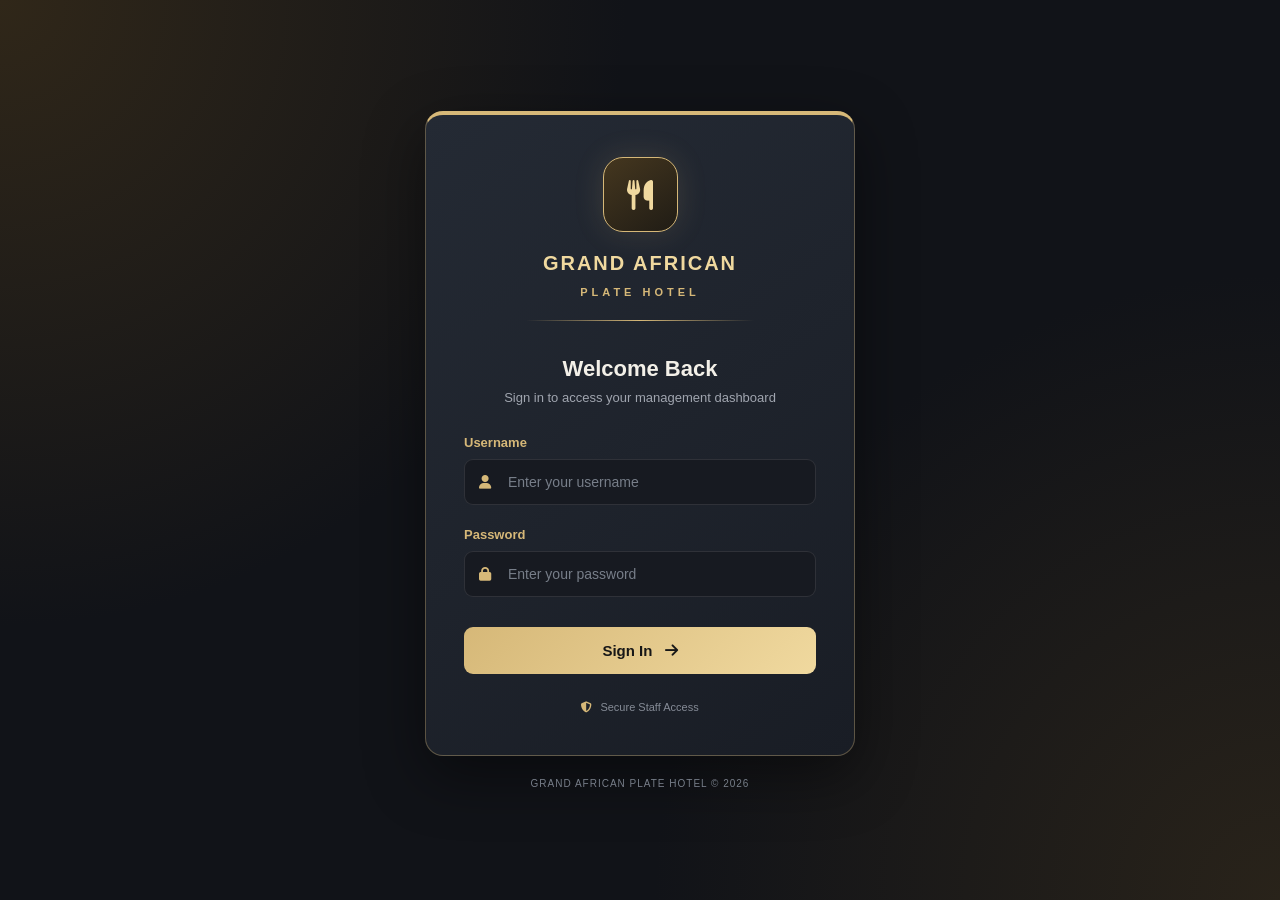
<file: templates/admin_login.html>
<!DOCTYPE html>
<html lang="en">

<head>

    <meta charset="UTF-8">
    <meta name="viewport" content="width=device-width, initial-scale=1.0">

    <title>Grand African Plate Hotel | Login</title>

    <link rel="stylesheet"
          href="https://cdnjs.cloudflare.com/ajax/libs/font-awesome/6.5.2/css/all.min.css">

    <style>

        * {
            margin: 0;
            padding: 0;
            box-sizing: border-box;
            font-family: "Segoe UI", Tahoma, sans-serif;
        }

        body {
            min-height: 100vh;
            display: flex;
            align-items: center;
            justify-content: center;
            padding: 25px;
            background:
                radial-gradient(circle at top left, #302719, transparent 40%),
                radial-gradient(circle at bottom right, #29231A, transparent 40%),
                #111318;
            color: #F3F0E8;
        }

        .login-container {
            width: 100%;
            max-width: 430px;
        }

        .login-box {
            background: linear-gradient(145deg, #242A34, #191D25);
            border: 1px solid rgba(214,184,120,0.35);
            border-top: 4px solid #D6B878;
            border-radius: 18px;
            padding: 42px 38px;
            box-shadow: 0 20px 60px rgba(0,0,0,0.45);
        }

        .brand {
            text-align: center;
            margin-bottom: 35px;
        }

        .brand-logo {
            width: 75px;
            height: 75px;
            margin: 0 auto 20px;
            display: flex;
            align-items: center;
            justify-content: center;
            background: linear-gradient(145deg, #45371F, #201C15);
            border: 1px solid #D6B878;
            border-radius: 20px;
            color: #F0D99F;
            font-size: 30px;
            box-shadow: 0 0 30px rgba(214,184,120,0.15);
        }

        .brand h1 {
            color: #F0D99F;
            font-size: 20px;
            letter-spacing: 2px;
            margin-bottom: 7px;
        }

        .brand span {
            color: #D6B878;
            font-size: 11px;
            letter-spacing: 4px;
            font-weight: 600;
        }

        .brand-divider {
            width: 65%;
            height: 1px;
            margin: 20px auto;
            background: linear-gradient(
                90deg,
                transparent,
                #D6B878,
                transparent
            );
        }

        .login-heading {
            text-align: center;
            margin-bottom: 30px;
        }

        .login-heading h2 {
            font-size: 22px;
            color: #F3F0E8;
            margin-bottom: 8px;
        }

        .login-heading p {
            color: #A0A5AF;
            font-size: 13px;
        }

        .form-group {
            margin-bottom: 22px;
        }

        label {
            display: block;
            color: #D6B878;
            font-size: 13px;
            font-weight: 600;
            margin-bottom: 9px;
        }

        .input-wrapper {
            position: relative;
        }

        .input-wrapper i {
            position: absolute;
            left: 15px;
            top: 50%;
            transform: translateY(-50%);
            color: #D6B878;
            font-size: 14px;
        }

        input {
            width: 100%;
            padding: 14px 15px 14px 43px;
            background: #171A21;
            border: 1px solid rgba(255,255,255,0.10);
            border-radius: 9px;
            color: #F3F0E8;
            font-size: 14px;
            outline: none;
            transition: 0.25s ease;
        }

        input:focus {
            border-color: #D6B878;
            box-shadow: 0 0 0 3px rgba(214,184,120,0.12);
        }

        input::placeholder {
            color: #777E89;
        }

        .login-button {
            width: 100%;
            padding: 15px;
            margin-top: 8px;
            background: linear-gradient(135deg, #D6B878, #F0D99F);
            border: none;
            border-radius: 9px;
            color: #171717;
            font-size: 15px;
            font-weight: 700;
            cursor: pointer;
            transition: 0.25s ease;
        }

        .login-button:hover {
            transform: translateY(-2px);
            box-shadow: 0 8px 22px rgba(214,184,120,0.22);
        }

        .login-button i {
            margin-left: 8px;
        }

        .security-note {
            text-align: center;
            margin-top: 27px;
            color: #858B96;
            font-size: 11px;
        }

        .security-note i {
            color: #D6B878;
            margin-right: 5px;
        }

        .footer {
            text-align: center;
            margin-top: 22px;
            color: #777E89;
            font-size: 10px;
            letter-spacing: 1px;
        }

        @media(max-width: 480px) {
            .login-box {
                padding: 35px 24px;
            }

            .brand h1 {
                font-size: 17px;
            }
        }

    </style>

</head>

<body>

    <div class="login-container">

        <div class="login-box">

            <!-- HOTEL BRANDING -->
            <div class="brand">

                <div class="brand-logo">
                    <i class="fa-solid fa-utensils"></i>
                </div>

                <h1>GRAND AFRICAN</h1>
                <span>PLATE HOTEL</span>

                <div class="brand-divider"></div>

            </div>

            <!-- LOGIN HEADING -->
            <div class="login-heading">

                <h2>Welcome Back</h2>

                <p>Sign in to access your management dashboard</p>

            </div>

            <!-- LOGIN FORM -->
            <form method="POST">

                <div class="form-group">

                    <label for="username">Username</label>

                    <div class="input-wrapper">

                        <i class="fa-solid fa-user"></i>

                        <input
                            type="text"
                            id="username"
                            name="username"
                            placeholder="Enter your username"
                            autocomplete="username"
                            required
                        >

                    </div>

                </div>

                <div class="form-group">

                    <label for="password">Password</label>

                    <div class="input-wrapper">

                        <i class="fa-solid fa-lock"></i>

                        <input
                            type="password"
                            id="password"
                            name="password"
                            placeholder="Enter your password"
                            autocomplete="current-password"
                            required
                        >

                    </div>

                </div>

                <button type="submit" class="login-button">
                    Sign In
                    <i class="fa-solid fa-arrow-right"></i>
                </button>

            </form>

            <div class="security-note">
                <i class="fa-solid fa-shield-halved"></i>
                Secure Staff Access
            </div>

        </div>

        <div class="footer">
            GRAND AFRICAN PLATE HOTEL &copy; 2026
        </div>

    </div>

</body>
</html>
</file>
